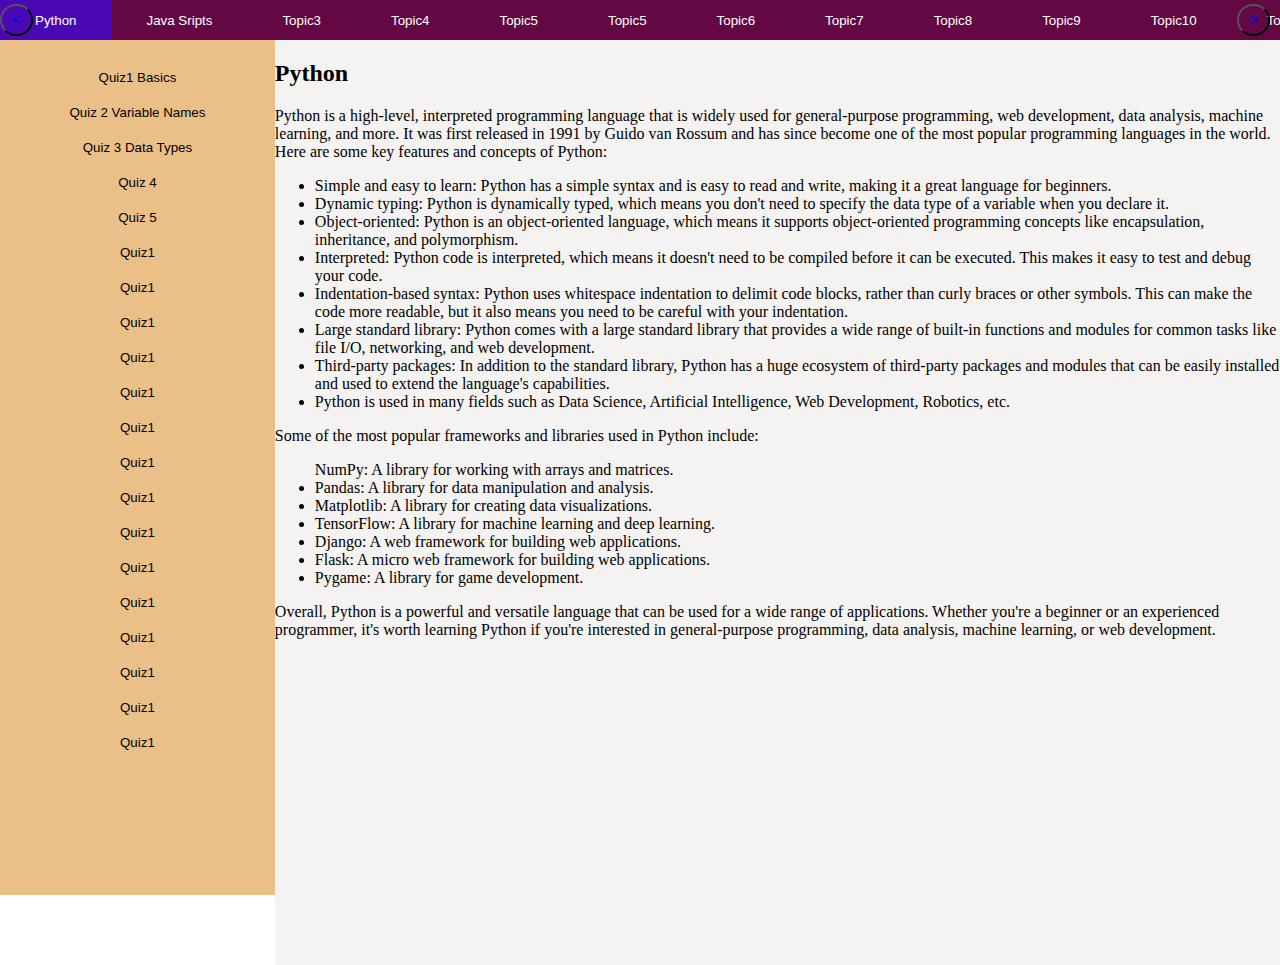
<file: index.html>
<!--This is a piece of HTML code that contains a navigation menu and a section with several buttons for quizzes related to a different topic.
The navigation menu has a list of 15 topics, each represented by a button that has an ID of the form "tab-button-i" where "i" is the number of the topic. 
When a user clicks on one of these buttons, a corresponding section with the ID "tab-i" will be displayed.
The section with ID "tab-1" represents the first topic "Python" and has a list of buttons for quizzes related to this topic. Each quiz button has an ID of 
the form "tabv-j" where "j" is the number of the quiz. When a user clicks on one of these buttons, a corresponding quiz page with the ID "quizj.html" will be loaded.
The HTML code also contains some JavaScript functions, such as "hideMenu()", "showMenu()", "tabContent(event, id)", and "QuizContent(event, id, qid, quizfile)", 
which are triggered when the user interacts with the navigation menu or the quiz buttons.-->

<!DOCTYPE html>
<html lang="en">

<head>
    <meta charset="UTF-8">
    <meta http-equiv="X-UA-Compatible" content="IE=edge">
    <meta name="viewport" content="width=device-width, initial-scale=1.0">
    <title>Document</title>
    <link rel="stylesheet" href="styles/style.css">
</head>

<body>
    <!-- Navidation Menu -->
    <nav id="navigation" class="navigation">
        <div class="tab-container" style="position: relative; width: 100%; overflow: hidden;">
            <ul class="nav-group" style=" display: flex; transition: transform 0.3s ease-in-out;">
                <li><button id="tab-button-1" class="tab" onclick="tabContent(event,'1')">Python</button></li>
                <li><button id="tab-button-2" class="tab" onclick="tabContent(event,'2')">Java Sripts</button></li>
                <li><button id="tab-button-3" class="tab" onclick="tabContent(event,'3')">Topic3</button></li>
                <li><button id="tab-button-4" class="tab" onclick="tabContent(event,'4')">Topic4</button></li>
                <li><button id="tab-button-5" class="tab" onclick="tabContent(event,'5')">Topic5</button></li>
                <li><button id="tab-button-6" class="tab">Topic5</button></li>
                <li><button class="tab">Topic6</button></li>
                <li><button class="tab">Topic7</button></li>
                <li><button class="tab">Topic8</button></li>
                <li><button class="tab">Topic9</button></li>
                <li><button class="tab">Topic10</button></li>
                <li><button class="tab">Topic11</button></li>
                <li><button class="tab">Topic12</button></li>
                <li><button class="tab">Topic13</button></li>
                <li><button class="tab">Topic14</button></li>
                <li><button class="tab">Topic15</button></li>
                <li><button class="tab">Topic16</button></li>
                <li><button class="tab">Topic17</button></li>

            </ul>
            <button class="prev-button">&lt;</button>
            <button class="next-button">&gt;</button>
        </div>
    </nav>
    <!-- Tab Contents (1)-->
    <section id="tab-1" class="tabcontent">
        <div class="left">
            <ul class="left-navgroup">
                <li><button id="tabv-1" class="tabv" onclick="QuizContent(event,'1','1','quiz1.html')">Quiz1
                        Basics</button>
                </li>
                <li><button id="tabv-2" class="tabv" onclick="QuizContent(event,'1','2','quiz2.html')">Quiz 2 Variable
                        Names</button>
                </li>
                <li><button id="tabv-3" class="tabv" onclick="QuizContent(event,'1','3','quiz3.html')">Quiz 3 Data
                        Types</button>
                </li>
                <li><button id="tabv-4" class="tabv" onclick="QuizContent(event,'1','4','quiz1.html')">Quiz 4</button>
                </li>
                <li><button id="tabv-5" class="tabv" onclick="QuizContent(event,'1','5','')">Quiz 5</button>
                </li>
                <li><button class="tabv">Quiz1</button></li>
                <li><button class="tabv">Quiz1</button></li>
                <li><button class="tabv">Quiz1</button></li>
                <li><button class="tabv">Quiz1</button></li>
                <li><button class="tabv">Quiz1</button></li>
                <li><button class="tabv">Quiz1</button></li>
                <li><button class="tabv">Quiz1</button></li>
                <li><button class="tabv">Quiz1</button></li>
                <li><button class="tabv">Quiz1</button></li>
                <li><button class="tabv">Quiz1</button></li>
                <li><button class="tabv">Quiz1</button></li>
                <li><button class="tabv">Quiz1</button></li>
                <li><button class="tabv">Quiz1</button></li>
                <li><button class="tabv">Quiz1</button></li>
                <li><button class="tabv">Quiz1</button></li>

            </ul>
        </div>
        <div id="right-1" class="right">
            <div id="description-1">
                <h2>Python</h2>
                <p>
                    Python is a high-level, interpreted programming language that is widely used for general-purpose
                    programming, web development, data analysis, machine learning, and more. It was first released in
                    1991 by Guido van Rossum and has since become one of the most popular programming languages in the
                    world.

                    Here are some key features and concepts of Python:
                <ul>
                    <li>Simple and easy to learn: Python has a simple syntax and is easy to read and write, making it a
                        great language for beginners.</li>

                    <li>Dynamic typing: Python is dynamically typed, which means you don't need to specify the data type
                        of a variable when you declare it.</li>

                    <li>Object-oriented: Python is an object-oriented language, which means it supports object-oriented
                        programming concepts like encapsulation, inheritance, and polymorphism.</li>

                    <li>Interpreted: Python code is interpreted, which means it doesn't need to be compiled before it
                        can be executed. This makes it easy to test and debug your code.</li>

                    <li>Indentation-based syntax: Python uses whitespace indentation to delimit code blocks, rather than
                        curly braces or other symbols. This can make the code more readable, but it also means you need
                        to be careful with your indentation.</li>

                    <li>Large standard library: Python comes with a large standard library that provides a wide range of
                        built-in functions and modules for common tasks like file I/O, networking, and web development.
                    </li>

                    <li>Third-party packages: In addition to the standard library, Python has a huge ecosystem of
                        third-party packages and modules that can be easily installed and used to extend the language's
                        capabilities.</li>

                    <li>Python is used in many fields such as Data Science, Artificial Intelligence, Web Development,
                        Robotics, etc.</li>
                </ul>

                Some of the most popular frameworks and libraries used in Python include:

                <ul>NumPy: A library for working with arrays and matrices.

                    <li> Pandas: A library for data manipulation and analysis.</li>

                    <li>Matplotlib: A library for creating data visualizations.</li>

                    <li>TensorFlow: A library for machine learning and deep learning.</li>

                    <li>Django: A web framework for building web applications.</li>

                    <li>Flask: A micro web framework for building web applications.</li>

                    <li> Pygame: A library for game development.</li>
                </ul>

                Overall, Python is a powerful and versatile language that can be used for a wide range of applications.
                Whether you're a beginner or an experienced programmer, it's worth learning Python if you're interested
                in general-purpose programming, data analysis, machine learning, or web development.
                </p>
            </div>
        </div>
    </section>
    <!-- Tab Contents (2)-->
    <section id="tab-2" class="tabcontent">
        <div class="left">
            <ul class="left-navgroup">
                <li><button id="tabv-11" class="tabv" onclick="QuizContent(event,'2','11','quiz11.html')">Quiz 1
                        Basics</button></li>
                <li><button id="tabv-22" class="tabv" onclick="QuizContent(event,'2','22','quiz22.html')">Quiz 2
                        Variables</button></li>
                <li><button id="tabv-33" class="tabv">Quiz 3</button></li>
                <li><button id="tabv-44" class="tabv">Quiz 4</button></li>
                <li><button id="tabv-55" class="tabv">Quiz 4</button></li>
                <li><button id="tabv-4" class="tabv">Quiz 4</button></li>
                <li><button id="tabv-4" class="tabv">Quiz 4</button></li>
                <li><button id="tabv-4" class="tabv">Quiz 4</button></li>
                <li><button id="tabv-4" class="tabv">Quiz 4</button></li>
                <li><button id="tabv-4" class="tabv">Quiz 4</button></li>
                <li><button id="tabv-4" class="tabv">Quiz 4</button></li>
                <li><button id="tabv-4" class="tabv">Quiz 4</button></li>
                <li><button id="tabv-4" class="tabv">Quiz 4</button></li>
                <li><button id="tabv-4" class="tabv">Quiz 4</button></li>
                <li><button id="tabv-4" class="tabv">Quiz 4</button></li>
            </ul>
        </div>
        <div id="right-2" class="right">
            <div id="description-2">
                <h2>Java Sripts</h2>
                <p> JavaScript is a high-level, dynamic, and interpreted programming language that is mainly used for
                    creating interactive and dynamic web pages. It is often used in conjunction with HTML and CSS to
                    create web applications that can run on both the client-side (in the user's web browser) and the
                    server-side (using platforms like Node.js). JavaScript was first introduced in the mid-1990s and has
                    since become one of the most popular programming languages in the world.

                    One of the main advantages of JavaScript is its flexibility. It can be used for a wide range of
                    tasks, from simple web page animations to complex web applications. JavaScript code can be embedded
                    directly into HTML pages, making it easy to create interactive elements like buttons, forms, and
                    pop-up windows. It also supports creating custom objects and classes, which makes it an
                    object-oriented programming language.

                    JavaScript runs on a wide range of devices and platforms, from desktop computers to mobile devices.
                    It is supported by all major web browsers, including Chrome, Firefox, Safari, and Edge.
                    Additionally, many modern JavaScript frameworks and libraries like React, Angular, and Vue.js have
                    become very popular and are widely used for building complex web applications.

                    Overall, JavaScript is a powerful and versatile programming language that has become an essential
                    tool for web developers. Whether you're creating a simple website or a complex web application,
                    JavaScript is a key technology to know.</p>
                <ul>
                    <li>
                        Object-oriented programming: JavaScript is an object-oriented programming language that allows
                        developers to create custom objects and classes.
                    </li>
                    <li>
                        Dynamic typing: JavaScript is a dynamically typed language, which means that variables can hold
                        different types of data without the need for explicit type declarations.
                    </li>
                    <li>
                        Interactivity: JavaScript enables developers to create interactive web pages that respond to
                        user actions like button clicks and mouse movements.
                    </li>
                    <li>
                        Asynchronous programming: JavaScript supports asynchronous programming, which allows developers
                        to write non-blocking code that runs in the background while other code continues to execute.
                    </li>
                    <li>
                        Functions as first-class citizens: In JavaScript, functions are treated as first-class citizens,
                        meaning they can be passed around as values and stored in variables just like any other data
                        type.
                    </li>
                    <li>
                        Prototyping: JavaScript uses prototype-based inheritance, which allows objects to inherit
                        properties and methods from other objects.
                    </li>
                    <li>
                        Cross-platform compatibility: JavaScript code can run on a wide range of platforms, including
                        desktop and mobile devices, as well as different web browsers.
                    </li>
                    <li>
                        DOM manipulation: JavaScript allows developers to manipulate the Document Object Model (DOM),
                        which is the interface between HTML and CSS and the web browser.
                    </li>
                    <li>
                        Event-driven programming: JavaScript is event-driven, which means that it executes code in
                        response to events triggered by user interactions or other external factors.
                    </li>
                    <li>
                        Rich library and framework ecosystem: JavaScript has a vast ecosystem of libraries and
                        frameworks, such as React, Angular, and Vue.js, which provide developers with pre-built
                        functionality for common tasks and make it easier to build complex web applications.
                    </li>
                </ul>
            </div>
        </div>
    </section>
    <!-- Tab Contents (3)-->
    <section id="tab-3" class="tabcontent">
        <div class="left">
            <ul class="left-navgroup">
                <li><button id="tabv-111" class="tabv" onclick="QuizContent(event,'3','111','newquiz.html')">Quiz
                        1</button></li>
                <li><button id="tabv-222" class="tabv" onclick="QuizContent(event,'3','222','quiz4.html')">Quiz
                        2</button></li>
            </ul>
        </div>
        <div id="right-3" class="right">
            <div id="description-3">
                <h2>Topic 3</h2>
            </div>
        </div>
    </section>
    <!-- Tab Contents (4)-->
    <section id="tab-4" class="tabcontent">
        <div class="left">
            <li>Fourth</li>
            <li>Fourth</li>
        </div>
        <div id="right-4" class="right">
            <div id="description-4">
                <h2>Topic 4</h2>
            </div>
        </div>
    </section>
    <script src="scripts/script.js"></script>
</body>

</html>
</file>
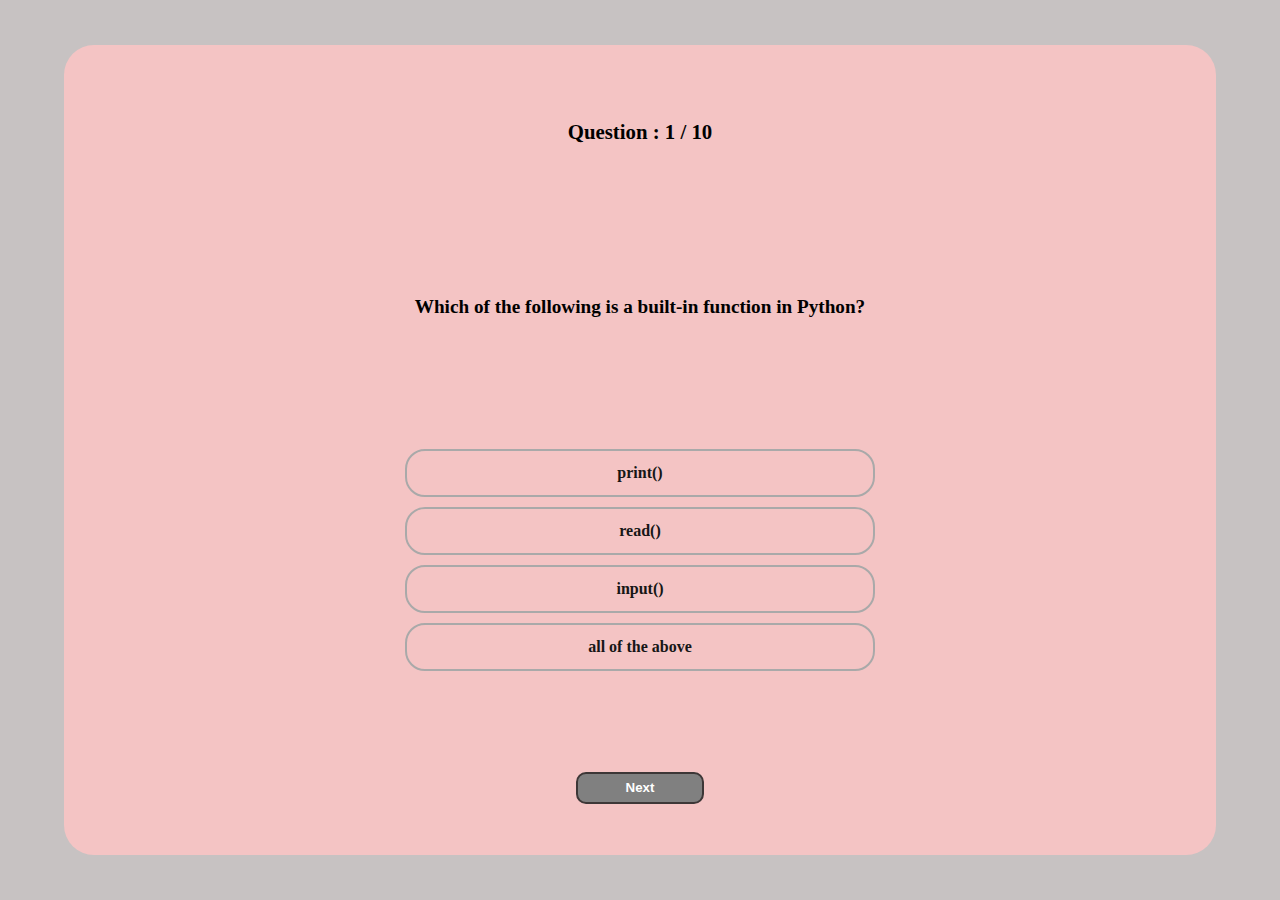
<file: quiz1.html>
<!DOCTYPE html>
<html lang="en">

<head>
    <meta charset="UTF-8">
    <meta http-equiv="X-UA-Compatible" content="IE=edge">
    <meta name="viewport" content="width=device-width, initial-scale=1.0">
    <title>Document</title>
    <link rel="stylesheet" href="styles/quizstyle.css">
</head>

<body onload="NextQuestion(0)">
    <main>

        <!-- creating a modal for when quiz ends -->
        <div class="modal-container" id="score-modal">
            <div class="modal-content-container">
                <h1> Quiz Completed.</h1>
                <h2><span id="remarks"></span></h2>
                <div class="grade-details">
                    <p>Wrong Answers : <span id="wrong-answers"></span></p>
                    <p>Right Answers : <span id="right-answers"></span></p>
                    <p>Grade : <span id="grade-percentage"></span>%</p>
                </div>
                <div class="modal-button-container">
                    <button onclick="closeScoreModal()">Continue</button>
                </div>
            </div>
        </div>
        <!-- end of modal of quiz details-->

        <!-- Quiz Questions and options -->
        
        <div class="game-quiz-container">
            <div class="game-details-container">
                <h1> Question : <span id="question-number"></span> / 10</h1>
            </div>

            <div class="game-question-container">
                <h1 id="display-question"></h1>
            </div>

            <div class="game-options-container">
                <span>
                    <input type="radio" id="option-one" name="option" class="radio" value="optionA" />
                    <label for="option-one" class="option" id="option-one-label"></label>
                </span>

                <span>
                    <input type="radio" id="option-two" name="option" class="radio" value="optionB" />
                    <label for="option-two" class="option" id="option-two-label"></label>
                </span>

                <span>
                    <input type="radio" id="option-three" name="option" class="radio" value="optionC" />
                    <label for="option-three" class="option" id="option-three-label"></label>
                </span>

                <span>
                    <input type="radio" id="option-four" name="option" class="radio" value="optionD" />
                    <label for="option-four" class="option" id="option-four-label"></label>
                </span>
            </div>

            <div class="next-button-container">
                <button id="next" onclick="handleNextQuestion()">Next </button>
            </div>

        </div>
    </main>
    <script src="scripts/quiz1.js"></script>
</body>

</html>
</file>
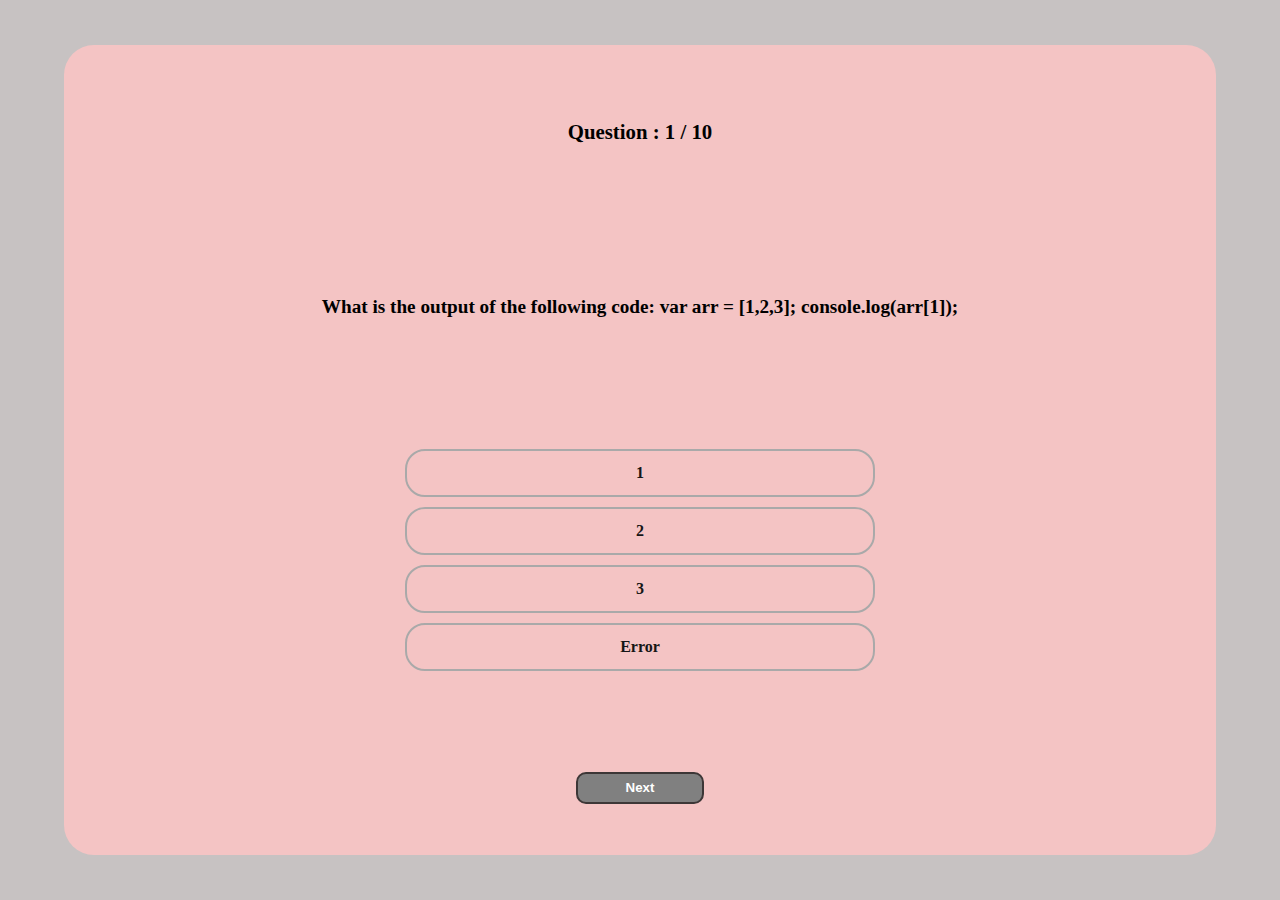
<file: quiz11.html>
<!DOCTYPE html>
<html lang="en">

<head>
    <meta charset="UTF-8">
    <meta http-equiv="X-UA-Compatible" content="IE=edge">
    <meta name="viewport" content="width=device-width, initial-scale=1.0">
    <title>Document</title>
    <link rel="stylesheet" href="styles/quizstyle.css">
</head>

<body onload="NextQuestion(0)">
    <main>
        <!-- creating a modal for when quiz ends -->
        <div class="modal-container" id="score-modal">
            <div class="modal-content-container">
                <h1> Quiz Completed.</h1>
                <h2><span id="remarks"></span></h2>
                <div class="grade-details">
                    <p>Wrong Answers : <span id="wrong-answers"></span></p>
                    <p>Right Answers : <span id="right-answers"></span></p>
                    <p>Grade : <span id="grade-percentage"></span>%</p>
                </div>
                <div class="modal-button-container">
                    <button onclick="closeScoreModal()">Continue</button>
                </div>
            </div>
        </div>
        <!-- end of modal of quiz details-->

        <div class="game-quiz-container">
            <div class="game-details-container">
                <h1> Question : <span id="question-number"></span> / 10</h1>
            </div>

            <div class="game-question-container">
                <h1 id="display-question"></h1>
            </div>

            <div class="game-options-container">
                <span>
                    <input type="radio" id="option-one" name="option" class="radio" value="optionA" />
                    <label for="option-one" class="option" id="option-one-label"></label>
                </span>

                <span>
                    <input type="radio" id="option-two" name="option" class="radio" value="optionB" />
                    <label for="option-two" class="option" id="option-two-label"></label>
                </span>

                <span>
                    <input type="radio" id="option-three" name="option" class="radio" value="optionC" />
                    <label for="option-three" class="option" id="option-three-label"></label>
                </span>

                <span>
                    <input type="radio" id="option-four" name="option" class="radio" value="optionD" />
                    <label for="option-four" class="option" id="option-four-label"></label>
                </span>
            </div>

            <div class="next-button-container">
                <button id="next" onclick="handleNextQuestion()">Next </button>
            </div>

        </div>
    </main>
    <script src="scripts/qscript11.js"></script>
</body>

</html>
</file>
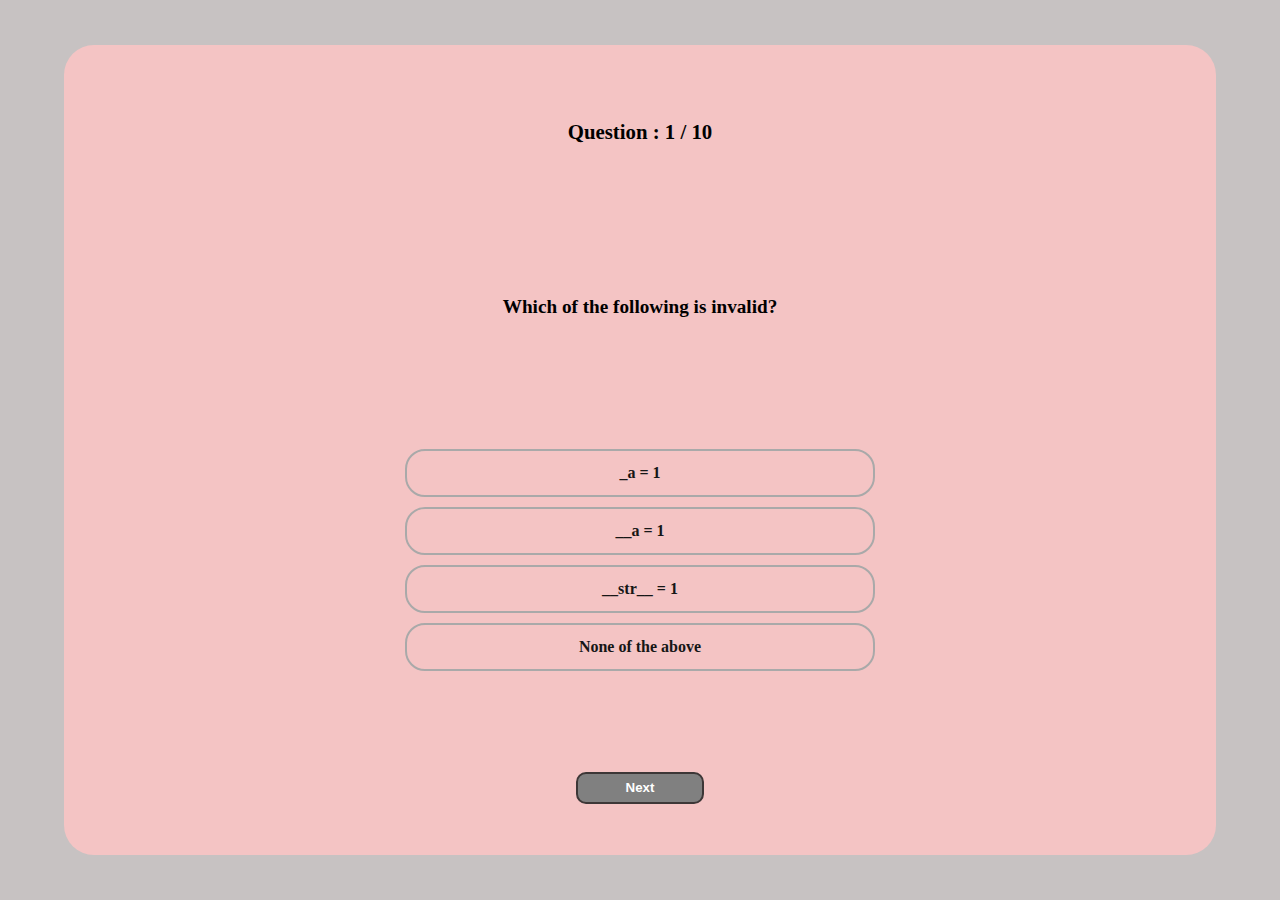
<file: quiz2.html>
<!DOCTYPE html>
<html lang="en">

<head>
    <meta charset="UTF-8">
    <meta http-equiv="X-UA-Compatible" content="IE=edge">
    <meta name="viewport" content="width=device-width, initial-scale=1.0">
    <title>Document</title>
    <link rel="stylesheet" href="styles/quizstyle.css">
</head>

<body onload="NextQuestion(0)">
    <main>
        <!-- creating a modal for when quiz ends -->
        <div class="modal-container" id="score-modal">
            <div class="modal-content-container">
                <h1> Quiz Completed.</h1>
                <h2><span id="remarks"></span></h2>
                <div class="grade-details">
                    <p>Wrong Answers : <span id="wrong-answers"></span></p>
                    <p>Right Answers : <span id="right-answers"></span></p>
                    <p>Grade : <span id="grade-percentage"></span>%</p>
                </div>
                <div class="modal-button-container">
                    <button onclick="closeScoreModal()">Continue</button>
                </div>
            </div>
        </div>
        <!-- end of modal of quiz details-->

         <!-- Quiz Questions and options -->
        <div class="game-quiz-container">
            <div class="game-details-container">
                <h1> Question : <span id="question-number"></span> / 10</h1>
            </div>

            <div class="game-question-container">
                <h1 id="display-question"></h1>
            </div>

            <div class="game-options-container">
                <span>
                    <input type="radio" id="option-one" name="option" class="radio" value="optionA" />
                    <label for="option-one" class="option" id="option-one-label"></label>
                </span>

                <span>
                    <input type="radio" id="option-two" name="option" class="radio" value="optionB" />
                    <label for="option-two" class="option" id="option-two-label"></label>
                </span>

                <span>
                    <input type="radio" id="option-three" name="option" class="radio" value="optionC" />
                    <label for="option-three" class="option" id="option-three-label"></label>
                </span>

                <span>
                    <input type="radio" id="option-four" name="option" class="radio" value="optionD" />
                    <label for="option-four" class="option" id="option-four-label"></label>
                </span>
            </div>

            <div class="next-button-container">
                <button id="next" onclick="handleNextQuestion()">Next </button>
            </div>

        </div>
    </main>
    <script src="scripts/quiz2.js"></script>
</body>

</html>
</file>
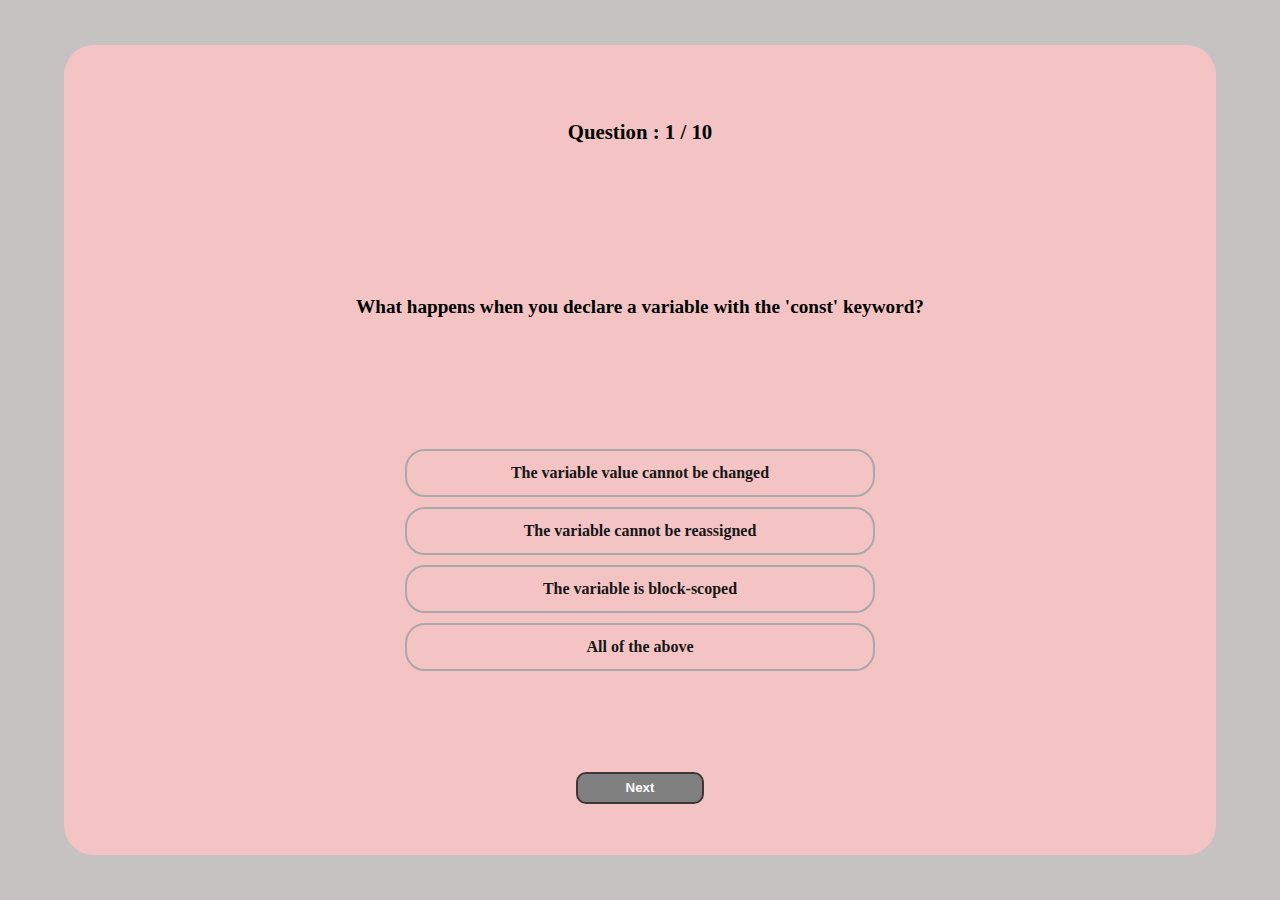
<file: quiz22.html>
<!DOCTYPE html>
<html lang="en">

<head>
    <meta charset="UTF-8">
    <meta http-equiv="X-UA-Compatible" content="IE=edge">
    <meta name="viewport" content="width=device-width, initial-scale=1.0">
    <title>Document</title>
    <link rel="stylesheet" href="styles/quizstyle.css">
</head>

<body onload="NextQuestion(0)">
    <main>
        <!-- creating a modal for when quiz ends -->
        <div class="modal-container" id="score-modal">
            <div class="modal-content-container">
                <h1> Quiz Completed.</h1>
                <h2><span id="remarks"></span></h2>
                <div class="grade-details">
                    <p>Wrong Answers : <span id="wrong-answers"></span></p>
                    <p>Right Answers : <span id="right-answers"></span></p>
                    <p>Grade : <span id="grade-percentage"></span>%</p>
                </div>
                <div class="modal-button-container">
                    <button onclick="closeScoreModal()">Continue</button>
                </div>
            </div>
        </div>
        <!-- end of modal of quiz details-->

        <div class="game-quiz-container">
            <div class="game-details-container">
                <h1> Question : <span id="question-number"></span> / 10</h1>
            </div>

            <div class="game-question-container">
                <h1 id="display-question"></h1>
            </div>

            <div class="game-options-container">
                <span>
                    <input type="radio" id="option-one" name="option" class="radio" value="optionA" />
                    <label for="option-one" class="option" id="option-one-label"></label>
                </span>

                <span>
                    <input type="radio" id="option-two" name="option" class="radio" value="optionB" />
                    <label for="option-two" class="option" id="option-two-label"></label>
                </span>

                <span>
                    <input type="radio" id="option-three" name="option" class="radio" value="optionC" />
                    <label for="option-three" class="option" id="option-three-label"></label>
                </span>

                <span>
                    <input type="radio" id="option-four" name="option" class="radio" value="optionD" />
                    <label for="option-four" class="option" id="option-four-label"></label>
                </span>
            </div>

            <div class="next-button-container">
                <button id="next" onclick="handleNextQuestion()">Next </button>
            </div>

        </div>
    </main>
    <script src="scripts/qscript22.js"></script>
</body>

</html>
</file>
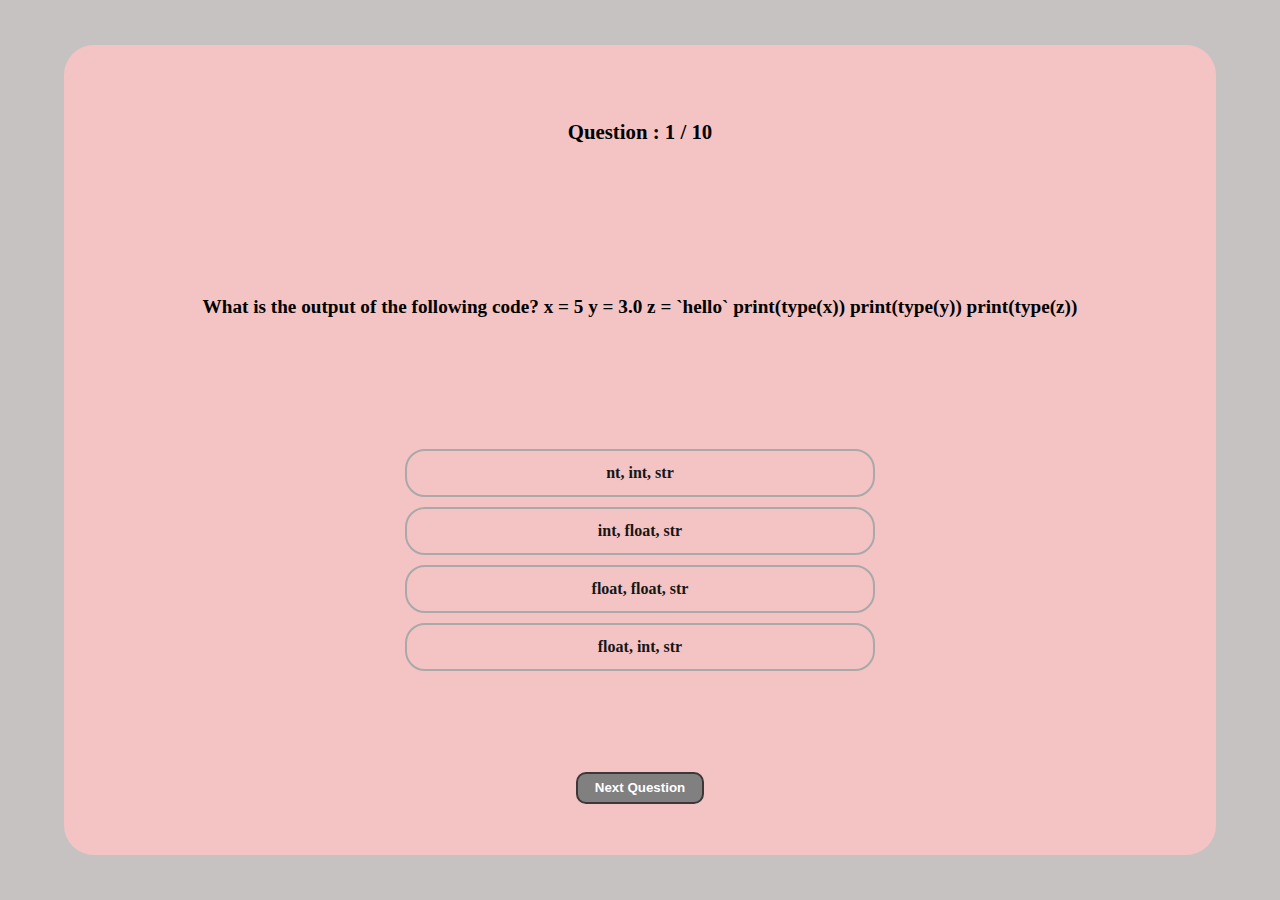
<file: quiz3.html>
<!DOCTYPE html>
<html lang="en">

<head>
    <meta charset="UTF-8">
    <meta http-equiv="X-UA-Compatible" content="IE=edge">
    <meta name="viewport" content="width=device-width, initial-scale=1.0">
    <title>Document</title>
    <link rel="stylesheet" href="styles/quizstyle.css">
</head>

<body onload="NextQuestion(0)">
    <main>
        <!-- creating a modal for when quiz ends -->
        <div class="modal-container" id="score-modal">

            <div class="modal-content-container">

                <h1> Quiz Completed.</h1>
                <h2><span id="remarks"></span></h2>
                <div class="grade-details">
                    <p>Wrong Answers : <span id="wrong-answers"></span></p>
                    <p>Right Answers : <span id="right-answers"></span></p>
                    <p>Grade : <span id="grade-percentage"></span>%</p>
                </div>

                <div class="modal-button-container">
                    <button onclick="closeScoreModal()">Continue</button>
                </div>

            </div>
        </div>


        <div class="game-quiz-container">

            <div class="game-details-container">
                <h1> Question : <span id="question-number"></span> / 10</h1>
            </div>

            <div class="game-question-container">
                <h1 id="display-question"></h1>
            </div>

            <div class="game-options-container">

                <span>
                    <input type="radio" id="option-one" name="option" class="radio" value="optionA" />
                    <label for="option-one" class="option" id="option-one-label"></label>
                </span>


                <span>
                    <input type="radio" id="option-two" name="option" class="radio" value="optionB" />
                    <label for="option-two" class="option" id="option-two-label"></label>
                </span>


                <span>
                    <input type="radio" id="option-three" name="option" class="radio" value="optionC" />
                    <label for="option-three" class="option" id="option-three-label"></label>
                </span>


                <span>
                    <input type="radio" id="option-four" name="option" class="radio" value="optionD" />
                    <label for="option-four" class="option" id="option-four-label"></label>
                </span>


            </div>

            <div class="next-button-container">
                <button onclick="handleNextQuestion()">Next Question</button>
            </div>

        </div>
    </main>
    <script src="scripts/quiz3.js"></script>
</body>

</html>
</file>
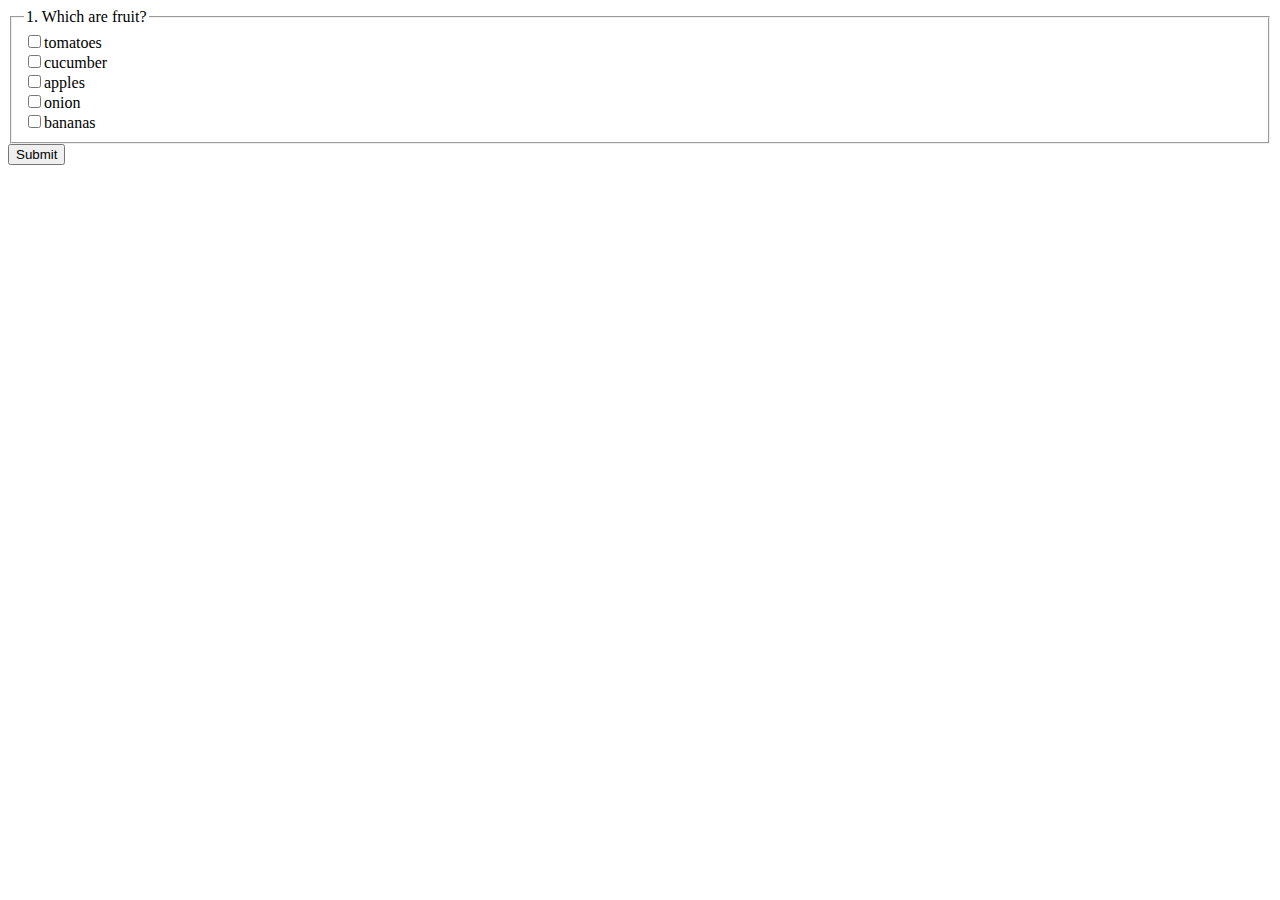
<file: quiz4.html>
<!DOCTYPE html>
<html lang="en">

<head>
    <meta charset="UTF-8">
    <meta http-equiv="X-UA-Compatible" content="IE=edge">
    <meta name="viewport" content="width=device-width, initial-scale=1.0">
    <title>Document</title>
</head>

<body>
    <fieldset id="question1">
        <legend>1. Which are fruit?</legend>
        <label><INPUT TYPE="checkbox" NAME="input" VALUE="wrong">tomatoes<BR></label>
        <label><INPUT TYPE="checkbox" NAME="input" VALUE="wrong">cucumber<BR></label>
        <label><INPUT TYPE="checkbox" NAME="input" VALUE="right">apples<BR></label>
        <label><INPUT TYPE="checkbox" NAME="input" VALUE="wrong">onion<BR></label>
        <label><INPUT TYPE="checkbox" NAME="input" VALUE="right">bananas<BR></label>
    </fieldset>
    <input type="button" id="answer" value="Submit">
    <div class="result">

    </div>
    <script>
        
        document.getElementById("answer").onclick = validate;

        function validate() {
            let score = 0;
            var checkboxes = document.getElementsByName("input");
            var checkboxChecked = [];

            for (var i = 0; i < checkboxes.length; i++) {
                if (checkboxes[i].checked && (checkboxes[i].value === "right")) {
                    checkboxChecked.push(checkboxes[i]);
                }
            }

            if (checkboxChecked.length === 2) {
                score++;  
                  }
                  const resultsContainer = document.getElementById('results');
                  resultsContainer.innerHTML = ` Score:  ${score} `; 
        }
       
    </script>
</body>

</html>
</file>
<file: styles/style.css>
html {
  overflow: hidden;
}

body {
  margin: 0px;
}

.navigation {
  position: absolute;
  top: 0;
  width: 100%;
  display: flex;
  background-color: hwb(322 3% 61%);
}

.nav-group {
  max-height: 40px;
  background-color: hwb(322 3% 61%);
  list-style-type: none;
  margin: 0;
  padding: 0;
  /* overflow: hidden; */
  display: flex;
  position: relative; 
}
.nav-group li{
  flex: 0 0 auto;
  /* padding: 10px 20px; */

}
.tab {
  border: none;
  background-color: hwb(322 3% 61%);
  padding: 0px 35px;
  height: 40px;
  display: flex;
  align-items: center;
  color: white;
}

.tab:hover {
  background-color: rgb(167, 62, 144);
}

.tab.active {
  background-color: rgb(74, 8, 181);
}

.tabcontent {
  display: flex;
  width: 100%;
  height: 95vh;
  display: none;
}

.left {
  position: relative;
  top: 40px;
  width: 350px;
  background-color: rgb(235, 192, 136);
  overflow: scroll;
}

.left-navgroup {
  list-style-type: none;
  margin: 0;
  padding: 20px;
}

.tabv {
  border: none;
  background-color: rgb(235, 192, 136);
  padding: 10px 0px;
  width: 100%;
  position: relative;
}

.tabv:hover {
  background-color: blueviolet;
  color: #fff;
}

.tabv.active {
  background-color: brown;
  color: #fff;
} 
.right {
  position: relative;
  top: 40px;
  width: 100%;
  height: 95vh;
  overflow: scroll;
  background-color: rgb(245, 243, 241);
  padding-bottom: 70px;
}

iframe {
  width: 100%;
  height: 95vh;
  overflow: scroll;
}

.dropdown-content {
  display: none;
}

.show {
  display: block;
  overflow-y: scroll;
}
.active{
  display: block;
}
/* sliding tabs css */
.prev-button,
  .next-button {
    position: absolute;
    top: 50%;
    transform: translateY(-50%);
    padding: 5px 10px;
    font-size: 16px;
    background-color: transparent;
    color: blue;
    border-radius: 50px;
    z-index: 1;
  }

  /* .prev-button {
       left: 10px;
  } */

  .next-button {
    right: 10px;
  }
</file>
<file: styles/quizstyle.css>
* {
    margin: 0;
    padding: 0;
    box-sizing: border-box;
}

html,
body {
    height: 100%;
}

body {
    font-family: 'Montserrat', serif;

}

main {
    width: 100%;
    min-height: 100vh;
    display: flex;
    flex-direction: column;
    justify-content: center;
    align-items: center;
    background-color: rgb(199, 194, 194);
}

.game-quiz-container {
    width: 90%;
    height: 90vh;
    background-color: rgb(244, 196, 196);
    display: flex;
    flex-direction: column;
    align-items: center;
    justify-content: space-around;
    border-radius: 30px;
}

.game-details-container {
    width: 80%;
    height: 4rem;
    display: flex;
    justify-content: space-around;
    align-items: center;
}

.game-details-container h1 {
    font-size: 1.3rem;
}

.game-question-container {
    width: 80%;
    height: 4rem;
    display: flex;
    align-items: center;
    justify-content: center;
    border-radius: 25px;
}

.game-question-container h1 {
    font-size: 1.2rem;
    text-align: center;
    padding: 3px;
}

.game-options-container {
    width: 80%;
    height: 12rem;
    display: flex;
    flex-wrap: wrap;
    align-items: center;
    justify-content: space-around;
}

.game-options-container span {
    width: 51%;
    height: 3rem;
    border: 2px solid darkgray;
    border-radius: 20px;
    overflow: hidden;
    margin-bottom: 10px;
}

span label {
    width: 100%;
    height: 100%;
    display: flex;
    align-items: center;
    justify-content: center;
    cursor: pointer;
    transition: transform 0.3s;
    font-size: 1rem;
    font-weight: 600;
    color: rgb(22, 22, 22);
}

span label:hover {
    color: white;
}

input[type="radio"] {
    position: relative;
    display: none;
}


input[type=radio]:checked~.option {
    background: rgb(223, 239, 8);
}

.next-button-container {
    padding-top: 20px;
    width: 50%;
    height: 3rem;
    display: flex;
    justify-content: center;
}

.next-button-container button {
    width: 8rem;
    height: 2rem;
    border-radius: 10px;
    background: gray;
    color: white;
    font-weight: 600;
    border: 2px solid rgb(61, 55, 55);
    cursor: pointer;
    outline: none;
}

.next-button-container button:hover {
    background-color: rgb(143, 93, 93);
}

.modal-container {
    display: none;
    position: fixed;
    z-index: 1;
    left: 0;
    top: 0;
    width: 100%;
    height: 100vh;
    overflow: auto;
    background-color: rgb(0, 0, 0);
    background-color: rgba(0, 0, 0, 0.4);
    flex-direction: column;
    align-items: center;
    justify-content: center;
    -webkit-animation: fadeIn 1.2s ease-in-out;
    animation: fadeIn 1.2s ease-in-out;
}

.modal-content-container {
    height: 100%;
    width: 100%;
    background-color: rgb(69 60 60);
    background-image: url("trophy.png");
    background-repeat: no-repeat;
    display: flex;
    flex-direction: column;
    align-items: center;
    justify-content: space-around;
    border-radius: 25px;
}

.modal-content-container h1 {
    font-size: 1.3rem;
    height: 3rem;
    color: red;
    text-align: center;
}

.grade-details {
    width: 15rem;
    height: 10rem;
    display: flex;
    flex-direction: column;
    align-items: center;
    justify-content: space-around;
}

.grade-details p {
    color: white;
    text-align: center;
}

.modal-button-container {
    height: 2rem;
    width: 100%;
    display: flex;
    align-items: center;
    justify-content: center;
}

.modal-button-container button {
    width: 10rem;
    height: 2rem;
    background: none;
    outline: none;
    border: 1px solid rgb(252, 242, 241);
    color: white;
    font-size: 1.1rem;
    cursor: pointer;
    border-radius: 20px;
}

.modal-button-container button:hover {
    background-color: rgb(83, 82, 82);
}

#submit{
    display: none;
}

@media(min-width : 300px) and (max-width : 350px) {
    .game-quiz-container {
        width: 90%;
        height: 80vh;
    }

    .game-details-container h1 {
        font-size: 0.8rem;
    }

    .game-question-container {
        height: 6rem;
    }

    .game-question-container h1 {
        font-size: 1rem;
    }

    .game-options-container span {
        width: 90%;
        height: 2.5rem;
    }

    .game-options-container span label {
        font-size: 0.8rem;
    }

   .modal-content-container h1 {
        font-size: 1.2rem;
    }
}

@media(min-width : 350px) and (max-width : 700px) {
    .game-quiz-container {
        width: 90%;
        height: 80vh;
    }

    .game-details-container h1 {
        font-size: 1rem;
    }

    .game-question-container {
        height: 8rem;
    }

    .game-question-container h1 {
        font-size: 0.9rem;
    }

    .game-options-container span {
        width: 90%;
    }

    .modal-content-container h1 {
        font-size: 1.2rem;
    }
}
</file>
